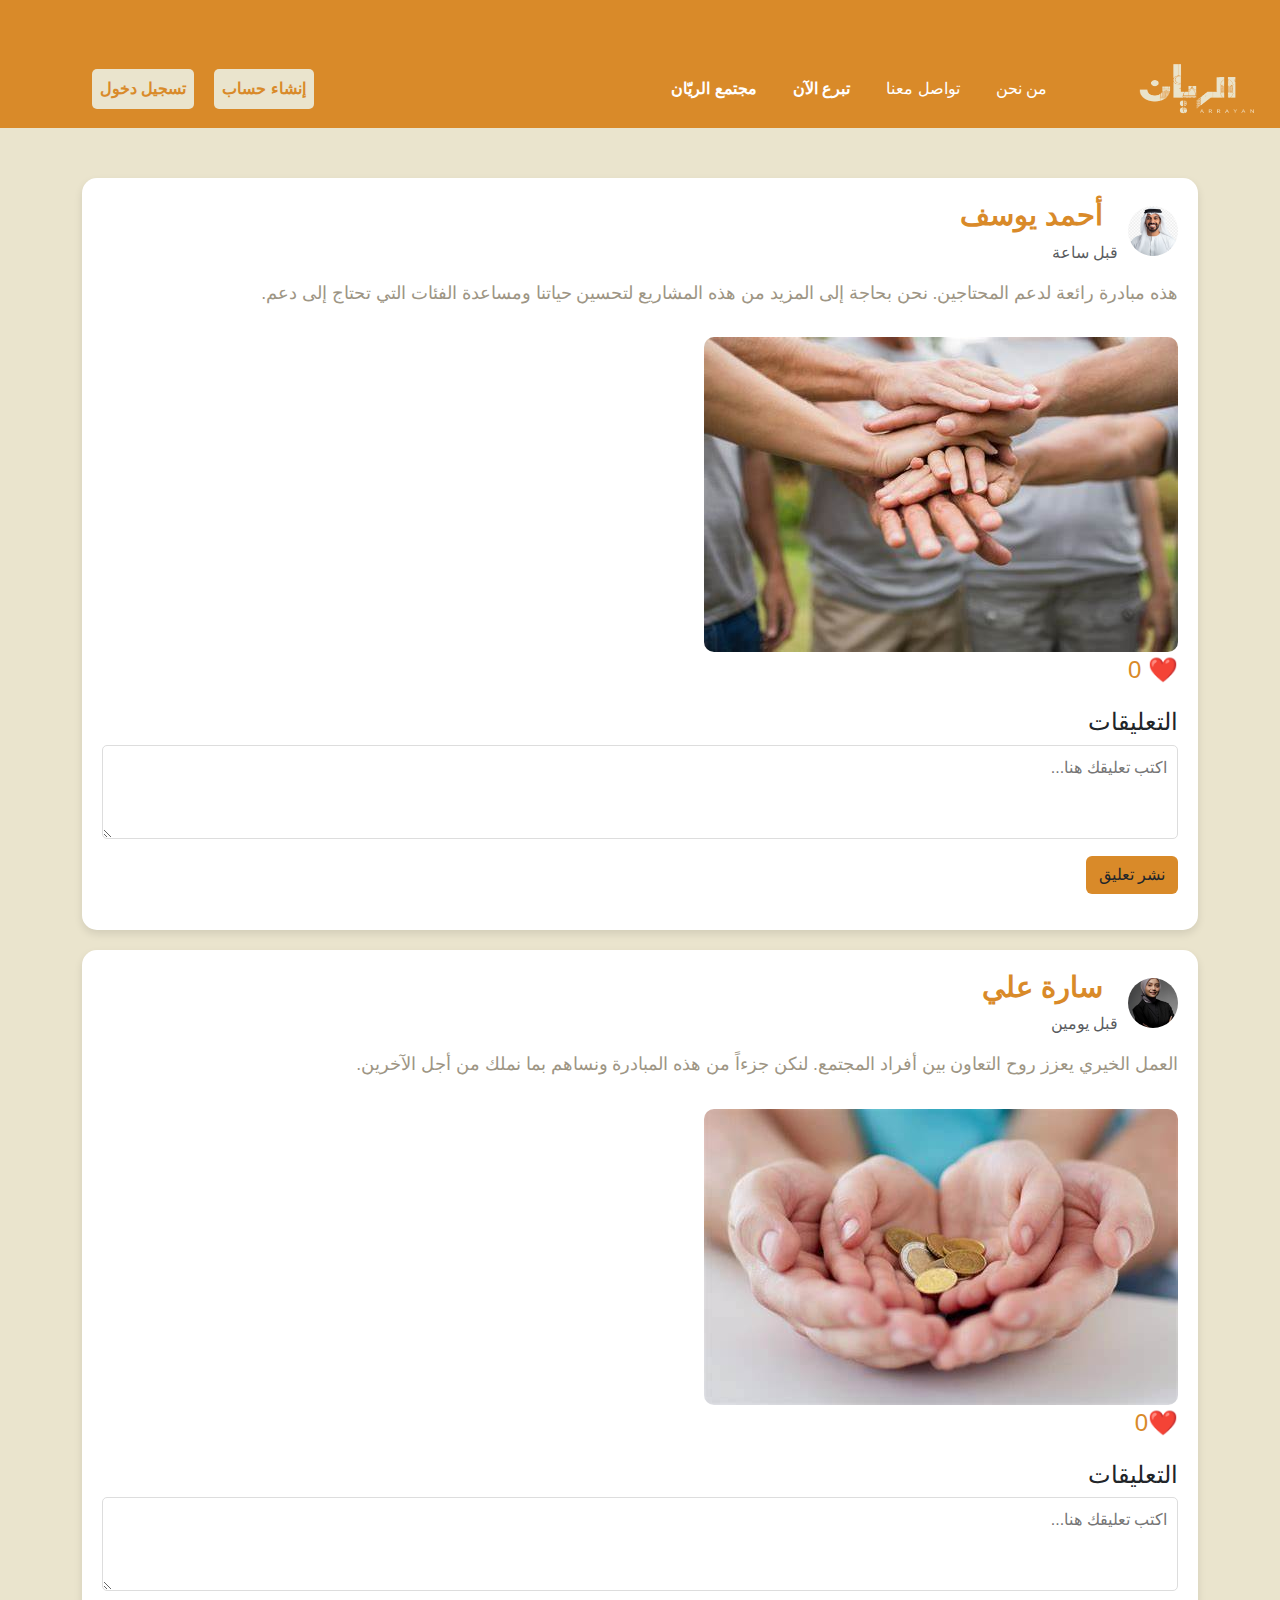
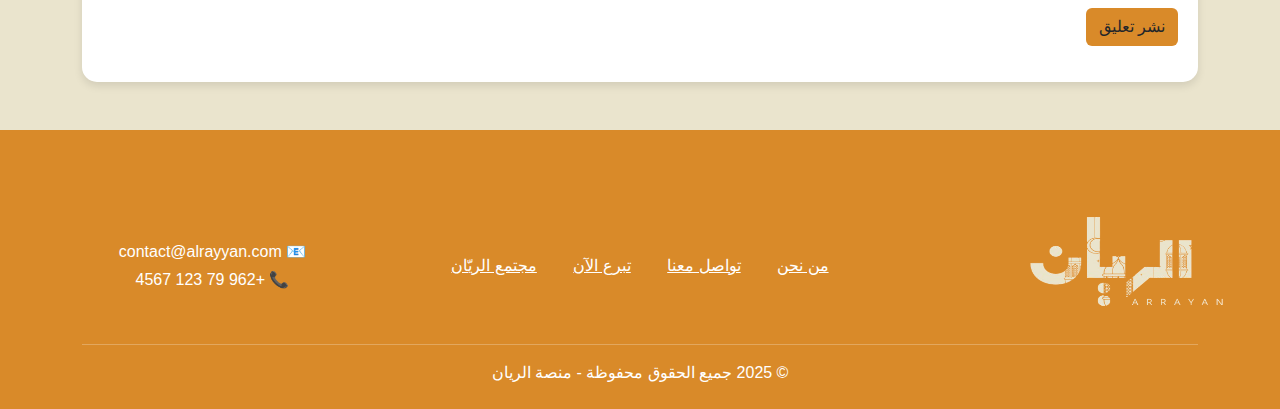
<file: Community.html>
<!DOCTYPE html>
<html lang="ar">
<head>
    <meta charset="UTF-8">
    <meta name="viewport" content="width=device-width, initial-scale=1.0">
    <title>مجتمع الريان</title>
    <link href="https://cdn.jsdelivr.net/npm/bootstrap@5.3.0-alpha1/dist/css/bootstrap.min.css" rel="stylesheet">
    <style>
        .fustat-font {
            font-family: "Fustat", sans-serif;
            font-optical-sizing: auto;
            font-weight: 200;
            font-style: normal;
        }
        body {
            background-color: #EAE4CD;
            direction: rtl;
            text-align: right;
            font-family: "Fustat", sans-serif;         }
        h1, h2, h3 {
            color: #D98A29;
        }
        p {
            color: #9D9584;
        }
        .navbar {
            background-color: #D98A29 !important;
            padding: 2px 0;
        }
        .navbar-nav .nav-item {
            margin: 0 10px;
        }
        .btn-main {
            background-color: #EAE4CD;
            color: #D98A29;
            border-radius: 5px;
            transition: transform 0.3s ease, background-color 0.3s ease;
            border: none;
            font-weight: bold;
        }
        .btn-main:hover {
            background-color: #9D9584;
            color: white;
            transform: scale(1.05);
        }
        .logo {
            width: 13vw;
            height: 5vw;
            margin-right: -7vw;
        }
        .auth-buttons {
            margin-right: auto;
        }

        body {
            background-color: #EAE4CD;
            direction: rtl;
            text-align: right;
            font-family: "Fustat", sans-serif;
        }

        .container {
            margin-top: 50px;
        }

        .post-card {
            background-color: #fff;
            padding: 20px;
            border-radius: 15px;
            box-shadow: 0 4px 8px rgba(0, 0, 0, 0.1);
            transition: transform 0.3s ease;
            margin-bottom: 20px;
        }

        .post-header {
            display: flex;
            align-items: center;
            margin-bottom: 15px;
        }

        .post-header img {
            width: 50px;
            height: 50px;
            border-radius: 50%;
            object-fit: cover;
            margin-left: 10px;
        }

        .post-header h2 {
            font-size: 1.8rem;
            color: #D98A29;
            font-weight: bold;
            margin-right: 15px;
        }

        .post-header span {
            font-size: 1rem;
            color: #9D9584;
        }

        .post-content {
            font-size: 1.1rem;
            color: #333;
            margin-bottom: 15px;
        }

        .post-image {
            max-width: 100%;
            border-radius: 10px;
            margin-top: 15px;
        }

        .like-comment {
            display: flex;
            gap: 15px;
            align-items: center;
            font-size: 1.2rem;
        }

        .like-button {
            cursor: pointer;
            color: #D98A29;
            font-size: 1.5rem;
        }

        .comment-section {
            margin-top: 20px;
        }

        .comment-box {
            width: 100%;
            padding: 10px;
            border: 1px solid #ddd;
            border-radius: 5px;
            margin-bottom: 10px;
        }

        .comment-list {
            list-style: none;
            padding: 0;
        }

        .comment-item {
            background-color: #EAE4CD;
            padding: 10px;
            border-radius: 5px;
            margin-bottom: 8px;
        }

        .comment-item p {
            margin: 0;
            font-size: 1rem;
        }

        .comment-item .comment-author {
            font-weight: bold;
            color: #D98A29;
        }

        .btn-main {
            background-color: #EAE4CD;
            color: #D98A29;
            border-radius: 5px;
            transition: transform 0.3s ease, background-color 0.3s ease;
            border: none;
            font-weight: bold;
        }

        .btn-main:hover {
            background-color: #9D9584;
            color: white;
            transform: scale(1.05);
        }
        .logoF {
    width: 22vw;
    height: 9vw;
    margin-right: -7vw;
}
    </style>
</head>
<body>
    <nav class="navbar navbar-expand-lg navbar-dark">
        <div class="container">
            <a class="navbar-brand" href="/index.html">
                <img src="/img/logo.png" alt="الريان" class="logo">
            </a>
            <button class="navbar-toggler" type="button" data-bs-toggle="collapse" data-bs-target="#navbarNav">
                <span class="navbar-toggler-icon"></span>
            </button>
            <div class="collapse navbar-collapse" id="navbarNav">
                <ul class="navbar-nav ms-auto">
                    <li class="nav-item"><a class="nav-link text-white" href="/about.html">من نحن</a></li>
                    <li class="nav-item"><a class="nav-link text-white" href="/contact.html">تواصل معنا</a></li>
                    <li class="nav-item"><a class="nav-link text-white fw-bold" href="/donate.html">تبرع الآن</a></li>
                    <li class="nav-item"><a class="nav-link text-white fw-bold" href="/Community.html">مجتمع الريّان</a></li>
                </ul>
                <ul class="navbar-nav auth-buttons">
                    <li class="nav-item" id="register-btn"><a class="nav-link btn-main" href="/regester.html">إنشاء حساب</a></li>
                    <li class="nav-item" id="login-btn"><a class="nav-link btn-main" href="/login.html">تسجيل دخول</a></li>
                    <li class="nav-item" id="account-btn" style="display: none;"><a class="nav-link btn-main" href="/profile.html">حسابي</a></li>
                    <li class="nav-item" id="logout-btn" style="display: none;">
                        <a class="nav-link btn-main" href="#" onclick="logout()">تسجيل خروج</a>
                    </li>
                </ul>
            </div>
        </div>
    </nav>

<div class="container">
    <!-- أول بوست -->
    <div class="post-card">
        <div class="post-header">
            <img src="/images/زلمة.jpg" alt="User Image">
            <div>
                <h2>أحمد يوسف</h2>
                <span class="text-muted">قبل ساعة</span>
            </div>
        </div>
        <div class="post-content">
            <p>هذه مبادرة رائعة لدعم المحتاجين. نحن بحاجة إلى المزيد من هذه المشاريع لتحسين حياتنا ومساعدة الفئات التي تحتاج إلى دعم.</p>
        </div>

        <img class="post-image" src="/images/شكررا.jpg" alt="Post Image">

        <div class="like-comment">
            <span class="like-button" onclick="likePost(1)">❤️ <span id="like-count-1">0</span></span>
        </div>

        <div class="comment-section">
            <h4>التعليقات</h4>
            <textarea id="comment-input-1" class="comment-box" placeholder="اكتب تعليقك هنا..." rows="3"></textarea>
            <button onclick="postComment(1)" class="btn " style="background-color:#D98A29">نشر تعليق</button>

            <ul id="comment-list-1" class="comment-list">
                <!-- التعليقات ستظهر هنا -->
            </ul>
        </div>
    </div>

    <!-- ثاني بوست -->
    <div class="post-card">
        <div class="post-header">
            <img src="/images/عضو2.jpg" alt="User Image">
            <div>
                <h2>سارة علي</h2>
                <span class="text-muted">قبل يومين</span>
            </div>
        </div>
        <div class="post-content">
            <p>العمل الخيري يعزز روح التعاون بين أفراد المجتمع. لنكن جزءاً من هذه المبادرة ونساهم بما نملك من أجل الآخرين.</p>
        </div>

        <img class="post-image" src="/images/تبرع.jpg" alt="Post Image">

        <div class="like-comment">
            <span class="like-button" onclick="likePost(2)">❤️<span id="like-count-2">0</span></span>
        </div>

        <div class="comment-section">
            <h4>التعليقات</h4>
            <textarea id="comment-input-2" class="comment-box" placeholder="اكتب تعليقك هنا..." rows="3"></textarea>
            <button onclick="postComment(2)" class="btn " style="background-color:#D98A29">نشر تعليق</button>

            <ul id="comment-list-2" class="comment-list">
                <!-- التعليقات ستظهر هنا -->
            </ul>
        </div>
    </div>

</div>
<footer class="footer mt-5 py-4" style="background-color: #D98A29; color: white;">
    <div class="container text-center">
        <div class="row align-items-center">
            <div class="col-md-3 mb-3 mb-md-0">
                <img src="/images/logo.png" alt="الريان" class="logoF mb-2" >
            </div>

            <div class="col-md-6 mb-3 mb-md-0">
                <ul class="list-inline" style="margin: 0; padding: 0;">
                    <li class="list-inline-item mx-3"><a href="/about.html" class="text-white ">من نحن</a></li>
                    <li class="list-inline-item mx-3"><a href="/contact.html" class="text-white ">تواصل معنا</a></li>
                    <li class="list-inline-item mx-3"><a href="/donate.html" class="text-white ">تبرع الآن</a></li>
                    <li class="list-inline-item mx-3"><a href="/Community.html" class="text-white ">مجتمع الريّان</a></li>
                </ul>
            </div>

            <div class="col-md-3">
                <p class="mb-1" style="color: white;">📧 contact@alrayyan.com</p>
                <p class="mb-0" style="color: white;">📞 +962 79 123 4567</p>
            </div>
        </div>

        <hr style="border-color: white;">
        <p class="mb-0" style="color: white;">© 2025 جميع الحقوق محفوظة - منصة الريان</p>
    </div>
</footer>

<script>
    // دوال اللايك والتعليق
    let likeCount1 = 0;
    let likeCount2 = 0;

    function likePost(postId) {
        if (postId === 1) {
            likeCount1++;
            document.getElementById("like-count-1").innerText = likeCount1;
        } else if (postId === 2) {
            likeCount2++;
            document.getElementById("like-count-2").innerText = likeCount2;
        }
    }

    function postComment(postId) {
        const commentInput = document.getElementById(`comment-input-${postId}`);
        const commentText = commentInput.value.trim();
        const commentList = document.getElementById(`comment-list-${postId}`);

        if (commentText) {
            const commentItem = document.createElement("li");
            commentItem.classList.add("comment-item");

            const commentContent = document.createElement("p");
            commentContent.innerHTML = `<span class="comment-author">مستخدم:</span> ${commentText}`;
            commentItem.appendChild(commentContent);

            commentList.appendChild(commentItem);
            commentInput.value = '';  // مسح النص بعد نشر التعليق
        } else {
            alert("من فضلك اكتب تعليقًا قبل نشره.");
        }
    }


    
</script>
<script src="/js/index.js"></script>

</body>
</html>
</file>
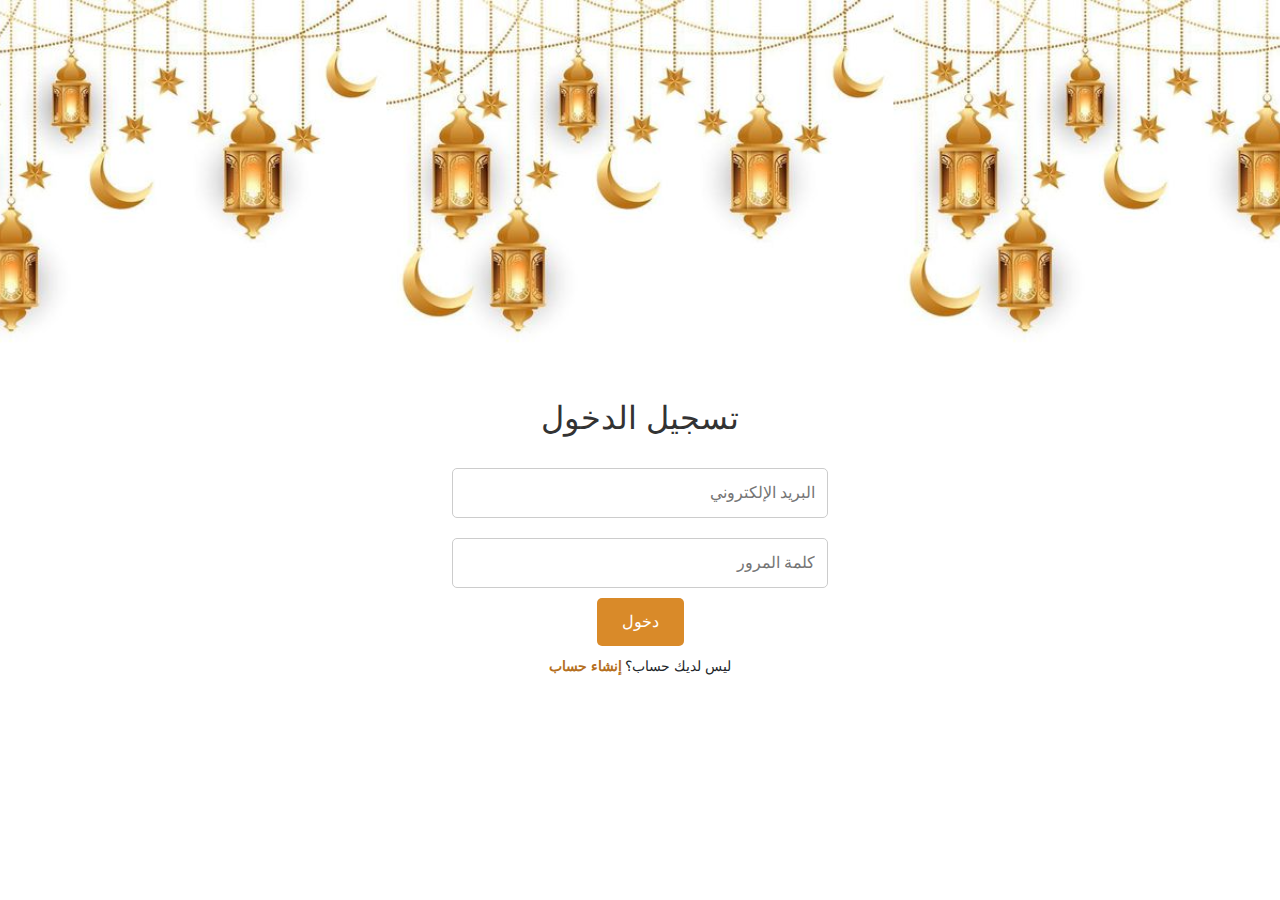
<file: login.html>
<!DOCTYPE html>
<html lang="ar" dir="rtl">
<head>
    <meta charset="UTF-8">
    <html lang="ar" dir="rtl">
    <meta name="viewport" content="width=device-width, initial-scale=1.0">
    <meta name="direction" content="rtl">
    <title>تسجيل الدخول</title>
    <script src="https://cdn.jsdelivr.net/npm/bootstrap@5.3.3/dist/js/bootstrap.bundle.min.js" integrity="sha384-YvpcrYf0tY3lHB60NNkmXc5s9fDVZLESaAA55NDzOxhy9GkcIdslK1eN7N6jIeHz" crossorigin="anonymous"></script><script src="https://cdn.jsdelivr.net/npm/bootstrap@5.3.3/dist/js/bootstrap.bundle.min.js" integrity="sha384-YvpcrYf0tY3lHB60NNkmXc5s9fDVZLESaAA55NDzOxhy9GkcIdslK1eN7N6jIeHz" crossorigin="anonymous"></script>
    <link href="https://cdn.jsdelivr.net/npm/bootstrap@5.3.3/dist/css/bootstrap.min.css" rel="stylesheet" integrity="sha384-QWTKZyjpPEjISv5WaRU9OFeRpok6YctnYmDr5pNlyT2bRjXh0JMhjY6hW+ALEwIH" crossorigin="anonymous">
    <link rel="stylesheet" href="/css/login.css">
</head>
<body>

    <div class="container">
        <h2>تسجيل الدخول</h2>
        <form id="loginForm">
            <input type="email" id="loginEmail" placeholder="البريد الإلكتروني" required>
            <input type="password" id="loginPassword" placeholder="كلمة المرور" required>
            <button type="submit">دخول</button>
            <p>ليس لديك حساب؟ <a href="/regester.html">إنشاء حساب</a></p>
            
        </form>
    </div>

    <script src="/js/login.js"></script>
</body>
</html>
</file>
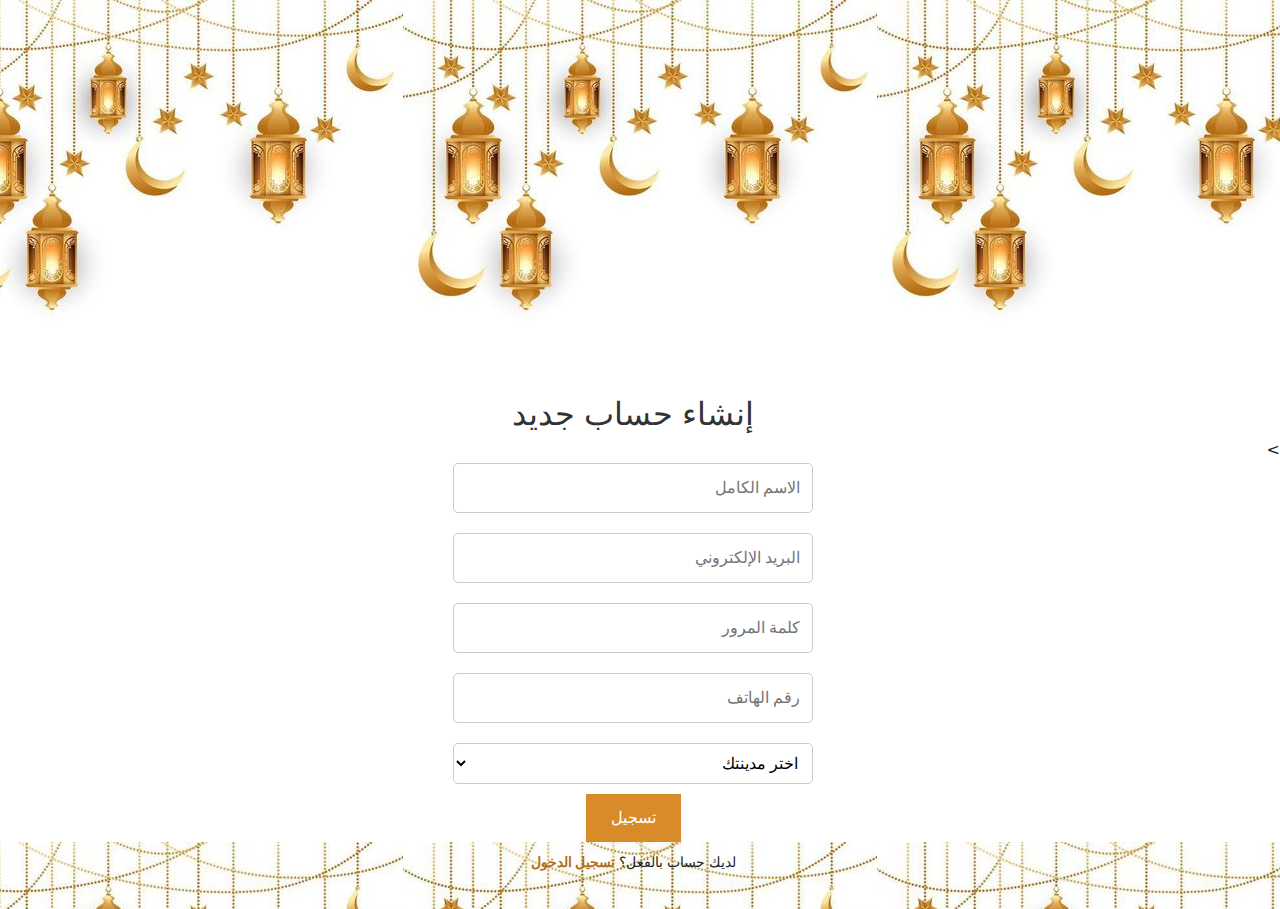
<file: regester.html>
<!DOCTYPE html>
<html lang="en">
<head>
    <meta charset="UTF-8">
    <html lang="ar" dir="rtl">
    <meta name="viewport" content="width=device-width, initial-scale=1.0">
    <meta name="direction" content="rtl">
    <script src="https://cdn.jsdelivr.net/npm/bootstrap@5.3.3/dist/js/bootstrap.bundle.min.js" integrity="sha384-YvpcrYf0tY3lHB60NNkmXc5s9fDVZLESaAA55NDzOxhy9GkcIdslK1eN7N6jIeHz" crossorigin="anonymous"></script><script src="https://cdn.jsdelivr.net/npm/bootstrap@5.3.3/dist/js/bootstrap.bundle.min.js" integrity="sha384-YvpcrYf0tY3lHB60NNkmXc5s9fDVZLESaAA55NDzOxhy9GkcIdslK1eN7N6jIeHz" crossorigin="anonymous"></script>
    <link href="https://cdn.jsdelivr.net/npm/bootstrap@5.3.3/dist/css/bootstrap.min.css" rel="stylesheet" integrity="sha384-QWTKZyjpPEjISv5WaRU9OFeRpok6YctnYmDr5pNlyT2bRjXh0JMhjY6hW+ALEwIH" crossorigin="anonymous">
    <link rel="stylesheet" href="/css/regester.css">
    <meta name="viewport" content="width=device-width, initial-scale=1">
    
    <title>Document</title>
</head>
<body>
>

    <div class="container">
        <h2>إنشاء حساب جديد</h2>
        <form id="registerForm">
            <input type="text" id="username" placeholder="الاسم الكامل" required>
            <input type="email" id="email" placeholder="البريد الإلكتروني" required>
            <input type="password" id="password" placeholder="كلمة المرور" required>
            <input type="text" id="number" placeholder="رقم الهاتف" required>


            <!-- قائمة اختيار المدينة -->
            <select id="city" required>
                <option value="" disabled selected>اختر مدينتك</option>
                <option value="عمان">عمان</option>
                <option value="إربد">إربد</option>
                <option value="الزرقاء">الزرقاء</option>
                <option value="السلط">السلط</option>
                <option value="الكرك">الكرك</option>
                <option value="مادبا">مادبا</option>
                <option value="العقبة">العقبة</option>
                <option value="المفرق">المفرق</option>
                <option value="الطفيلة">الطفيلة</option>
                <option value="معان">معان</option>
                <option value="جرش">جرش</option>
                <option value="عجلون">عجلون</option>
            </select>

            <button type="submit">تسجيل</button>
            <p>لديك حساب بالفعل؟ <a href="/login.html">تسجيل الدخول</a></p>
        </form>
    </div>

    <script src="/js/regester.js"></script>
</body>
</html>

</body>
</html>
</file>
<file: css/login.css>
* {
    margin: 0;
    padding: 0;
    box-sizing: border-box;
    font-family: Arial, sans-serif;
}

body {
    background: url('/img/bg.png') repeat center top;
    background-size: contain;
    background-color: #f4f4f4;
    display: flex;
    justify-content: center;
    align-items: center;
    height: 100vh;
    margin: 0;
}

.container {
    margin-top: 15%;
    /* background: white; /
    padding: 20px;
    / border-radius: 10px; /
    / box-shadow: 0px 0px 10px rgba(0, 0, 0, 0.1); */
    width: 90%;
    max-width: 400px;
    text-align: center;
}

h2 {
    margin-bottom: 20px;
    color: #333;
}

input, select {
    width: 100%;
    padding: 12px;
    margin: 10px 0;
    border: 1px solid #ccc;
    border-radius: 5px;
    font-size: 16px;
    background: white;
}

select {
    appearance: none;
    background-color: #fff;
    cursor: pointer;
}

button {
    background-color: #D98A29;
    color: white;
    padding: 12px 25px;
    border-radius: 5px;
    border: #b56f20;
    transition: transform 0.3s ease, background-color 0.3s ease;
}

button:hover {
    background-color: #b56f20;
    transform: scale(1.05);
}

p {
    margin-top: 10px;
    font-size: 14px;
}

a {
    color:  #b56f20;
    text-decoration: none;
    font-weight: bold;
}

a:hover {
    text-decoration: underline;
}
</file>
<file: css/regester.css>
/* إعادة تعيين القيم الافتراضية */
* {
    margin: 0;
    padding: 0;
    box-sizing: border-box;
    font-family: Arial, sans-serif;
}

/* ضبط الخلفية */
body {
    background: url('/img/bg.png') repeat center top;
    /* background-image: -webkit-repeating-linear-gradient(); */
    background-color: #f4f4f4;
    display: flex;
    justify-content: center;
    align-items: center;
    height: 100vh;
    margin: 0;
}

/* صندوق النموذج */
.container {
    margin-top: 30%;
    /* background: white; */
    padding: 20px;
    /* border-radius: 10px; */
    /* box-shadow: 0px 0px 10px rgba(0, 0, 0, 0.1); */
    width: 90%;
    max-width: 400px;
    text-align: center;
}

/* العنوان */
h2 {
    margin-bottom: 20px;
    color: #333;
}

/* الحقول النصية */
input, select {
    width: 100%;
    padding: 12px;
    margin: 10px 0;
    border: 1px solid #ccc;
    border-radius: 5px;
    font-size: 16px;
    background: white;
}

/* تحسين مظهر القائمة المنسدلة */
select {
   
        width: 100%;
        padding: 10px;
        margin: 10px 0;
        border: 1px solid #ccc;
        border-radius: 5px;
        background: white;
        font-size: 16px;
    
    
}

/* زر التسجيل */
button {
    background-color: #D98A29;
    color: white;
    padding: 12px 25px;
    border: #b56f20;
    transition: transform 0.3s ease, background-color 0.3s ease;
}

button:hover {
    background-color: #b56f20;
    transform: scale(1.05);
}

/* الفقرة والرابط */
p {
    margin-top: 10px;
    font-size: 14px;
}

a {
    color:  #b56f20;
    text-decoration: none;
    font-weight: bold;
}

a:hover {
    text-decoration: underline;
}

/* تحسين المظهر للهواتف */
@media (max-width: 600px) {
    .container {
        width: 95%;
        padding: 15px;
    }

    input, select, button {
        font-size: 14px;
        padding: 10px;
    }
}
</file>
